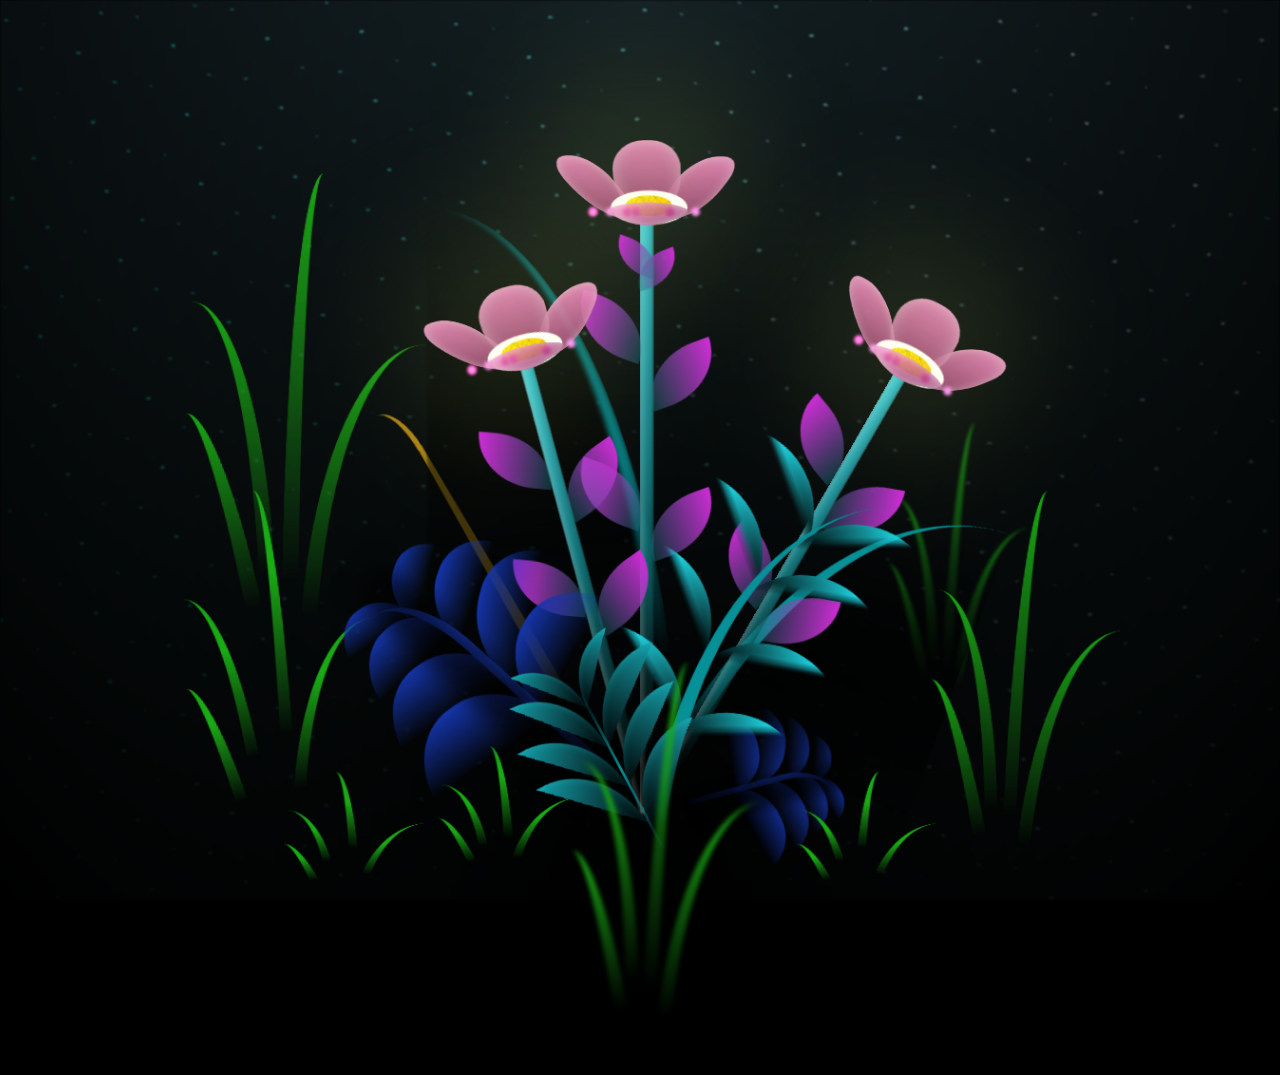
<file: assets/FlowerAnimation/index.html>
<!DOCTYPE html>
<html lang="en">
<head>
    <meta charset="UTF-8">
    <meta http-equiv="X-UA-Compatible" content="IE=edge">
    <meta name="viewport" content="width=device-width, initial-scale=1.0">
    <link rel="stylesheet" href="styles.css">
    <title>flowers</title>
</head>
<body class="container">
    <div class="night"></div>
    <div class="flowers">
      <div class="flower flower--1">
        <div class="flower__leafs flower__leafs--1">
          <div class="flower__leaf flower__leaf--1"></div>
          <div class="flower__leaf flower__leaf--2"></div>
          <div class="flower__leaf flower__leaf--3"></div>
          <div class="flower__leaf flower__leaf--4"></div>
          <div class="flower__white-circle"></div>
  
          <div class="flower__light flower__light--1"></div>
          <div class="flower__light flower__light--2"></div>
          <div class="flower__light flower__light--3"></div>
          <div class="flower__light flower__light--4"></div>
          <div class="flower__light flower__light--5"></div>
          <div class="flower__light flower__light--6"></div>
          <div class="flower__light flower__light--7"></div>
          <div class="flower__light flower__light--8"></div>
  
        </div>
        <div class="flower__line">
          <div class="flower__line__leaf flower__line__leaf--1"></div>
          <div class="flower__line__leaf flower__line__leaf--2"></div>
          <div class="flower__line__leaf flower__line__leaf--3"></div>
          <div class="flower__line__leaf flower__line__leaf--4"></div>
          <div class="flower__line__leaf flower__line__leaf--5"></div>
          <div class="flower__line__leaf flower__line__leaf--6"></div>
        </div>
      </div>
  
      <div class="flower flower--2">
        <div class="flower__leafs flower__leafs--2">
          <div class="flower__leaf flower__leaf--1"></div>
          <div class="flower__leaf flower__leaf--2"></div>
          <div class="flower__leaf flower__leaf--3"></div>
          <div class="flower__leaf flower__leaf--4"></div>
          <div class="flower__white-circle"></div>
  
          <div class="flower__light flower__light--1"></div>
          <div class="flower__light flower__light--2"></div>
          <div class="flower__light flower__light--3"></div>
          <div class="flower__light flower__light--4"></div>
          <div class="flower__light flower__light--5"></div>
          <div class="flower__light flower__light--6"></div>
          <div class="flower__light flower__light--7"></div>
          <div class="flower__light flower__light--8"></div>
  
        </div>
        <div class="flower__line">
          <div class="flower__line__leaf flower__line__leaf--1"></div>
          <div class="flower__line__leaf flower__line__leaf--2"></div>
          <div class="flower__line__leaf flower__line__leaf--3"></div>
          <div class="flower__line__leaf flower__line__leaf--4"></div>
        </div>
      </div>
  
      <div class="flower flower--3">
        <div class="flower__leafs flower__leafs--3">
          <div class="flower__leaf flower__leaf--1"></div>
          <div class="flower__leaf flower__leaf--2"></div>
          <div class="flower__leaf flower__leaf--3"></div>
          <div class="flower__leaf flower__leaf--4"></div>
          <div class="flower__white-circle"></div>
  
          <div class="flower__light flower__light--1"></div>
          <div class="flower__light flower__light--2"></div>
          <div class="flower__light flower__light--3"></div>
          <div class="flower__light flower__light--4"></div>
          <div class="flower__light flower__light--5"></div>
          <div class="flower__light flower__light--6"></div>
          <div class="flower__light flower__light--7"></div>
          <div class="flower__light flower__light--8"></div>
  
        </div>
        <div class="flower__line">
          <div class="flower__line__leaf flower__line__leaf--1"></div>
          <div class="flower__line__leaf flower__line__leaf--2"></div>
          <div class="flower__line__leaf flower__line__leaf--3"></div>
          <div class="flower__line__leaf flower__line__leaf--4"></div>
        </div>
      </div>
  
      <div class="grow-ans" style="--d:1.2s">
        <div class="flower__g-long">
          <div class="flower__g-long__top"></div>
          <div class="flower__g-long__bottom"></div>
        </div>
      </div>
  
      <div class="growing-grass">
        <div class="flower__grass flower__grass--1">
          <div class="flower__grass--top"></div>
          <div class="flower__grass--bottom"></div>
          <div class="flower__grass__leaf flower__grass__leaf--1"></div>
          <div class="flower__grass__leaf flower__grass__leaf--2"></div>
          <div class="flower__grass__leaf flower__grass__leaf--3"></div>
          <div class="flower__grass__leaf flower__grass__leaf--4"></div>
          <div class="flower__grass__leaf flower__grass__leaf--5"></div>
          <div class="flower__grass__leaf flower__grass__leaf--6"></div>
          <div class="flower__grass__leaf flower__grass__leaf--7"></div>
          <div class="flower__grass__leaf flower__grass__leaf--8"></div>
          <div class="flower__grass__overlay"></div>
        </div>
      </div>
  
      <div class="growing-grass">
        <div class="flower__grass flower__grass--2">
          <div class="flower__grass--top"></div>
          <div class="flower__grass--bottom"></div>
          <div class="flower__grass__leaf flower__grass__leaf--1"></div>
          <div class="flower__grass__leaf flower__grass__leaf--2"></div>
          <div class="flower__grass__leaf flower__grass__leaf--3"></div>
          <div class="flower__grass__leaf flower__grass__leaf--4"></div>
          <div class="flower__grass__leaf flower__grass__leaf--5"></div>
          <div class="flower__grass__leaf flower__grass__leaf--6"></div>
          <div class="flower__grass__leaf flower__grass__leaf--7"></div>
          <div class="flower__grass__leaf flower__grass__leaf--8"></div>
          <div class="flower__grass__overlay"></div>
        </div>
      </div>
  
      <div class="grow-ans" style="--d:2.4s">
        <div class="flower__g-right flower__g-right--1">
          <div class="leaf"></div>
        </div>
      </div>
  
      <div class="grow-ans" style="--d:2.8s">
        <div class="flower__g-right flower__g-right--2">
          <div class="leaf"></div>
        </div>
      </div>
  
      <div class="grow-ans" style="--d:2.8s">
        <div class="flower__g-front">
          <div class="flower__g-front__leaf-wrapper flower__g-front__leaf-wrapper--1">
            <div class="flower__g-front__leaf"></div>
          </div>
          <div class="flower__g-front__leaf-wrapper flower__g-front__leaf-wrapper--2">
            <div class="flower__g-front__leaf"></div>
          </div>
          <div class="flower__g-front__leaf-wrapper flower__g-front__leaf-wrapper--3">
            <div class="flower__g-front__leaf"></div>
          </div>
          <div class="flower__g-front__leaf-wrapper flower__g-front__leaf-wrapper--4">
            <div class="flower__g-front__leaf"></div>
          </div>
          <div class="flower__g-front__leaf-wrapper flower__g-front__leaf-wrapper--5">
            <div class="flower__g-front__leaf"></div>
          </div>
          <div class="flower__g-front__leaf-wrapper flower__g-front__leaf-wrapper--6">
            <div class="flower__g-front__leaf"></div>
          </div>
          <div class="flower__g-front__leaf-wrapper flower__g-front__leaf-wrapper--7">
            <div class="flower__g-front__leaf"></div>
          </div>
          <div class="flower__g-front__leaf-wrapper flower__g-front__leaf-wrapper--8">
            <div class="flower__g-front__leaf"></div>
          </div>
          <div class="flower__g-front__line"></div>
        </div>
      </div>
  
      <div class="grow-ans" style="--d:3.2s">
        <div class="flower__g-fr">
          <div class="leaf"></div>
          <div class="flower__g-fr__leaf flower__g-fr__leaf--1"></div>
          <div class="flower__g-fr__leaf flower__g-fr__leaf--2"></div>
          <div class="flower__g-fr__leaf flower__g-fr__leaf--3"></div>
          <div class="flower__g-fr__leaf flower__g-fr__leaf--4"></div>
          <div class="flower__g-fr__leaf flower__g-fr__leaf--5"></div>
          <div class="flower__g-fr__leaf flower__g-fr__leaf--6"></div>
          <div class="flower__g-fr__leaf flower__g-fr__leaf--7"></div>
          <div class="flower__g-fr__leaf flower__g-fr__leaf--8"></div>
        </div>
      </div>
  
      <div class="long-g long-g--0">
        <div class="grow-ans" style="--d:3s">
          <div class="leaf leaf--0"></div>
        </div>
        <div class="grow-ans" style="--d:2.2s">
          <div class="leaf leaf--1"></div>
        </div>
        <div class="grow-ans" style="--d:3.4s">
          <div class="leaf leaf--2"></div>
        </div>
        <div class="grow-ans" style="--d:3.6s">
          <div class="leaf leaf--3"></div>
        </div>
      </div>
  
      <div class="long-g long-g--1">
        <div class="grow-ans" style="--d:3.6s">
          <div class="leaf leaf--0"></div>
        </div>
        <div class="grow-ans" style="--d:3.8s">
          <div class="leaf leaf--1"></div>
        </div>
        <div class="grow-ans" style="--d:4s">
          <div class="leaf leaf--2"></div>
        </div>
        <div class="grow-ans" style="--d:4.2s">
          <div class="leaf leaf--3"></div>
        </div>
      </div>
  
      <div class="long-g long-g--2">
        <div class="grow-ans" style="--d:4s">
          <div class="leaf leaf--0"></div>
        </div>
        <div class="grow-ans" style="--d:4.2s">
          <div class="leaf leaf--1"></div>
        </div>
        <div class="grow-ans" style="--d:4.4s">
          <div class="leaf leaf--2"></div>
        </div>
        <div class="grow-ans" style="--d:4.6s">
          <div class="leaf leaf--3"></div>
        </div>
      </div>
  
      <div class="long-g long-g--3">
        <div class="grow-ans" style="--d:4s">
          <div class="leaf leaf--0"></div>
        </div>
        <div class="grow-ans" style="--d:4.2s">
          <div class="leaf leaf--1"></div>
        </div>
        <div class="grow-ans" style="--d:3s">
          <div class="leaf leaf--2"></div>
        </div>
        <div class="grow-ans" style="--d:3.6s">
          <div class="leaf leaf--3"></div>
        </div>
      </div>
  
      <div class="long-g long-g--4">
        <div class="grow-ans" style="--d:4s">
          <div class="leaf leaf--0"></div>
        </div>
        <div class="grow-ans" style="--d:4.2s">
          <div class="leaf leaf--1"></div>
        </div>
        <div class="grow-ans" style="--d:3s">
          <div class="leaf leaf--2"></div>
        </div>
        <div class="grow-ans" style="--d:3.6s">
          <div class="leaf leaf--3"></div>
        </div>
      </div>
  
      <div class="long-g long-g--5">
        <div class="grow-ans" style="--d:4s">
          <div class="leaf leaf--0"></div>
        </div>
        <div class="grow-ans" style="--d:4.2s">
          <div class="leaf leaf--1"></div>
        </div>
        <div class="grow-ans" style="--d:3s">
          <div class="leaf leaf--2"></div>
        </div>
        <div class="grow-ans" style="--d:3.6s">
          <div class="leaf leaf--3"></div>
        </div>
      </div>
  
      <div class="long-g long-g--6">
        <div class="grow-ans" style="--d:4.2s">
          <div class="leaf leaf--0"></div>
        </div>
        <div class="grow-ans" style="--d:4.4s">
          <div class="leaf leaf--1"></div>
        </div>
        <div class="grow-ans" style="--d:4.6s">
          <div class="leaf leaf--2"></div>
        </div>
        <div class="grow-ans" style="--d:4.8s">
          <div class="leaf leaf--3"></div>
        </div>
      </div>
  
      <div class="long-g long-g--7">
        <div class="grow-ans" style="--d:3s">
          <div class="leaf leaf--0"></div>
        </div>
        <div class="grow-ans" style="--d:3.2s">
          <div class="leaf leaf--1"></div>
        </div>
        <div class="grow-ans" style="--d:3.5s">
          <div class="leaf leaf--2"></div>
        </div>
        <div class="grow-ans" style="--d:3.6s">
          <div class="leaf leaf--3"></div>
        </div>
      </div>
    </div>
  </body>
</html>
</file>
<file: assets/FlowerAnimation/styles.css>
*,
*::after,
*::before {
  padding: 0;
  margin: 0;
  box-sizing: border-box;
}

:root {
  --dark-color: #000;
}

body {
  display: flex;
  align-items: flex-end;
  justify-content: center;
  min-height: 100vh;
  background-color: var(--dark-color);
  overflow: hidden;
  perspective: 1000px;
}

.night {
  position: fixed;
  left: 50%;
  top: 0;
  transform: translateX(-50%);
  width: 100%;
  height: 100%;
  filter: blur(0.1vmin);
  background-image: radial-gradient(ellipse at top, transparent 0%, var(--dark-color)), radial-gradient(ellipse at bottom, var(--dark-color), rgba(145, 233, 255, 0.2)), repeating-linear-gradient(220deg, black 0px, black 19px, transparent 19px, transparent 22px), repeating-linear-gradient(189deg, black 0px, black 19px, transparent 19px, transparent 22px), repeating-linear-gradient(148deg, black 0px, black 19px, transparent 19px, transparent 22px), linear-gradient(90deg, #00fffa, #f0f0f0);
}

.flowers {
  position: relative;
  transform: scale(0.95);
}

.flower {
  position: absolute;
  bottom: 10vmin;
  transform-origin: bottom center;
  z-index: 10;
  --fl-speed: 0.8s;
}
.flower--1 {
  animation: moving-flower-1 4s linear infinite;
}
.flower--1 .flower__line {
  height: 70vmin;
  animation-delay: 0.3s;
}
.flower--1 .flower__line__leaf--1 {
  animation: blooming-leaf-right var(--fl-speed) 1.6s backwards;
}
.flower--1 .flower__line__leaf--2 {
  animation: blooming-leaf-right var(--fl-speed) 1.4s backwards;
}
.flower--1 .flower__line__leaf--3 {
  animation: blooming-leaf-left var(--fl-speed) 1.2s backwards;
}
.flower--1 .flower__line__leaf--4 {
  animation: blooming-leaf-left var(--fl-speed) 1s backwards;
}
.flower--1 .flower__line__leaf--5 {
  animation: blooming-leaf-right var(--fl-speed) 1.8s backwards;
}
.flower--1 .flower__line__leaf--6 {
  animation: blooming-leaf-left var(--fl-speed) 2s backwards;
}
.flower--2 {
  left: 50%;
  transform: rotate(30deg);
  animation: moving-flower-2 4s linear infinite;
}
.flower--2 .flower__line {
  height: 60vmin;
  animation-delay: 0.8s;
}
.flower--2 .flower__line__leaf--1 {
  animation: blooming-leaf-right var(--fl-speed) 1.9s backwards;
}
.flower--2 .flower__line__leaf--2 {
  animation: blooming-leaf-right var(--fl-speed) 1.7s backwards;
}
.flower--2 .flower__line__leaf--3 {
  animation: blooming-leaf-left var(--fl-speed) 1.5s backwards;
}
.flower--2 .flower__line__leaf--4 {
  animation: blooming-leaf-left var(--fl-speed) 1.3s backwards;
}
.flower--3 {
  left: 50%;
  transform: rotate(-15deg);
  animation: moving-flower-3 4s linear infinite;
}
.flower--3 .flower__line {
  animation-delay: 0.9s;
}
.flower--3 .flower__line__leaf--1 {
  animation: blooming-leaf-right var(--fl-speed) 2.5s backwards;
}
.flower--3 .flower__line__leaf--2 {
  animation: blooming-leaf-right var(--fl-speed) 2.3s backwards;
}
.flower--3 .flower__line__leaf--3 {
  animation: blooming-leaf-left var(--fl-speed) 2.1s backwards;
}
.flower--3 .flower__line__leaf--4 {
  animation: blooming-leaf-left var(--fl-speed) 1.9s backwards;
}
.flower__leafs {
  position: relative;
  animation: blooming-flower 2s backwards;
}
.flower__leafs--1 {
  animation-delay: 1.1s;
}
.flower__leafs--2 {
  animation-delay: 1.4s;
}
.flower__leafs--3 {
  animation-delay: 1.7s;
}
.flower__leafs::after {
  content: "";
  position: absolute;
  left: 0;
  top: 0;
  transform: translate(-50%, -100%);
  width: 8vmin;
  height: 8vmin;
  background-color: #e4ff6b;
  filter: blur(10vmin);
}
.flower__leaf {
  position: absolute;
  bottom: 0;
  left: 50%;
  width: 8vmin;
  height: 11vmin;
  border-radius: 51% 49% 47% 53%/44% 45% 55% 69%;
  background-color: #ef3fa0;
  background-image: linear-gradient(to top, #9a4273, #f78cc7);
  transform-origin: bottom center;
  opacity: 0.9;
  box-shadow: inset 0 0 2vmin rgba(255, 255, 255, 0.5);
}
.flower__leaf--1 {
  transform: translate(-10%, 1%) rotateY(40deg) rotateX(-50deg);
}
.flower__leaf--2 {
  transform: translate(-50%, -4%) rotateX(40deg);
}
.flower__leaf--3 {
  transform: translate(-90%, 0%) rotateY(45deg) rotateX(50deg);
}
.flower__leaf--4 {
  width: 8vmin;
  height: 8vmin;
  transform-origin: bottom left;
  border-radius: 4vmin 10vmin 4vmin 4vmin;
  transform: translate(0%, 18%) rotateX(70deg) rotate(-43deg);
  background-image: linear-gradient(to top, #9a4273, #f78cc7);
  z-index: 1;
  opacity: 0.8;
}
.flower__white-circle {
  position: absolute;
  left: -3.5vmin;
  top: -3vmin;
  width: 9vmin;
  height: 4vmin;
  border-radius: 50%;
  background-color: #fff;
}
.flower__white-circle::after {
  content: "";
  position: absolute;
  left: 50%;
  top: 45%;
  transform: translate(-50%, -50%);
  width: 60%;
  height: 60%;
  border-radius: inherit;
  background-image: repeating-linear-gradient(135deg, rgba(0, 0, 0, 0.03) 0px, rgba(0, 0, 0, 0.03) 1px, transparent 1px, transparent 12px), repeating-linear-gradient(45deg, rgba(0, 0, 0, 0.03) 0px, rgba(0, 0, 0, 0.03) 1px, transparent 1px, transparent 12px), repeating-linear-gradient(67.5deg, rgba(0, 0, 0, 0.03) 0px, rgba(0, 0, 0, 0.03) 1px, transparent 1px, transparent 12px), repeating-linear-gradient(135deg, rgba(0, 0, 0, 0.03) 0px, rgba(0, 0, 0, 0.03) 1px, transparent 1px, transparent 12px), repeating-linear-gradient(45deg, rgba(0, 0, 0, 0.03) 0px, rgba(0, 0, 0, 0.03) 1px, transparent 1px, transparent 12px), repeating-linear-gradient(112.5deg, rgba(0, 0, 0, 0.03) 0px, rgba(0, 0, 0, 0.03) 1px, transparent 1px, transparent 12px), repeating-linear-gradient(112.5deg, rgba(0, 0, 0, 0.03) 0px, rgba(0, 0, 0, 0.03) 1px, transparent 1px, transparent 12px), repeating-linear-gradient(45deg, rgba(0, 0, 0, 0.03) 0px, rgba(0, 0, 0, 0.03) 1px, transparent 1px, transparent 12px), repeating-linear-gradient(22.5deg, rgba(0, 0, 0, 0.03) 0px, rgba(0, 0, 0, 0.03) 1px, transparent 1px, transparent 12px), repeating-linear-gradient(45deg, rgba(0, 0, 0, 0.03) 0px, rgba(0, 0, 0, 0.03) 1px, transparent 1px, transparent 12px), repeating-linear-gradient(22.5deg, rgba(0, 0, 0, 0.03) 0px, rgba(0, 0, 0, 0.03) 1px, transparent 1px, transparent 12px), repeating-linear-gradient(135deg, rgba(0, 0, 0, 0.03) 0px, rgba(0, 0, 0, 0.03) 1px, transparent 1px, transparent 12px), repeating-linear-gradient(157.5deg, rgba(0, 0, 0, 0.03) 0px, rgba(0, 0, 0, 0.03) 1px, transparent 1px, transparent 12px), repeating-linear-gradient(67.5deg, rgba(0, 0, 0, 0.03) 0px, rgba(0, 0, 0, 0.03) 1px, transparent 1px, transparent 12px), repeating-linear-gradient(67.5deg, rgba(0, 0, 0, 0.03) 0px, rgba(0, 0, 0, 0.03) 1px, transparent 1px, transparent 12px), linear-gradient(90deg, #ffeb12, #ffce00);
}
.flower__line {
  height: 55vmin;
  width: 1.5vmin;
  background-image: linear-gradient(to left, rgba(0, 0, 0, 0.2), transparent, rgba(255, 255, 255, 0.2)), linear-gradient(to top, transparent 10%, #14757a, #39c6d6);
  box-shadow: inset 0 0 2px rgba(0, 0, 0, 0.5);
  animation: grow-flower-tree 4s backwards;
}
.flower__line__leaf {
  --w: 7vmin;
  --h: calc(var(--w) + 2vmin);
  position: absolute;
  top: 20%;
  left: 90%;
  width: var(--w);
  height: var(--h);
  border-top-right-radius: var(--h);
  border-bottom-left-radius: var(--h);
  background-image: linear-gradient(to top, rgba(20, 117, 122, 0.4), #cd2dd5);
}
.flower__line__leaf--1 {
  transform: rotate(70deg) rotateY(30deg);
}
.flower__line__leaf--2 {
  top: 45%;
  transform: rotate(70deg) rotateY(30deg);
}
.flower__line__leaf--3, .flower__line__leaf--4, .flower__line__leaf--6 {
  border-top-right-radius: 0;
  border-bottom-left-radius: 0;
  border-top-left-radius: var(--h);
  border-bottom-right-radius: var(--h);
  left: -460%;
  top: 12%;
  transform: rotate(-70deg) rotateY(30deg);
}
.flower__line__leaf--4 {
  top: 40%;
}
.flower__line__leaf--5 {
  top: 0;
  transform-origin: left;
  transform: rotate(70deg) rotateY(30deg) scale(0.6);
}
.flower__line__leaf--6 {
  top: -2%;
  left: -450%;
  transform-origin: right;
  transform: rotate(-70deg) rotateY(30deg) scale(0.6);
}
.flower__light {
  position: absolute;
  bottom: 0vmin;
  width: 1vmin;
  height: 1vmin;
  background-color: #ff0090;
  border-radius: 50%;
  filter: blur(0.2vmin);
  animation: light-ans 4s linear infinite backwards;
}
.flower__light:nth-child(odd) {
  background-color: #ff8cf9;
}
.flower__light--1 {
  left: -2vmin;
  animation-delay: 1s;
}
.flower__light--2 {
  left: 3vmin;
  animation-delay: 0.5s;
}
.flower__light--3 {
  left: -6vmin;
  animation-delay: 0.3s;
}
.flower__light--4 {
  left: 6vmin;
  animation-delay: 0.9s;
}
.flower__light--5 {
  left: -1vmin;
  animation-delay: 1.5s;
}
.flower__light--6 {
  left: -4vmin;
  animation-delay: 3s;
}
.flower__light--7 {
  left: 3vmin;
  animation-delay: 2s;
}
.flower__light--8 {
  left: -6vmin;
  animation-delay: 3.5s;
}
.flower__grass {
  --c: #1535aa;
  --line-w: 1.5vmin;
  position: absolute;
  bottom: 12vmin;
  left: -7vmin;
  display: flex;
  flex-direction: column;
  align-items: flex-end;
  z-index: 20;
  transform-origin: bottom center;
  transform: rotate(-48deg) rotateY(40deg);
}
.flower__grass--1 {
  animation: moving-grass 2s linear infinite;
}
.flower__grass--2 {
  left: 2vmin;
  bottom: 10vmin;
  transform: scale(0.5) rotate(75deg) rotateX(10deg) rotateY(-200deg);
  opacity: 0.8;
  z-index: 0;
  animation: moving-grass--2 1.5s linear infinite;
}
.flower__grass--top {
  width: 7vmin;
  height: 10vmin;
  border-top-right-radius: 100%;
  border-right: var(--line-w) solid var(--c);
  transform-origin: bottom center;
  transform: rotate(-2deg);
}
.flower__grass--bottom {
  margin-top: -2px;
  width: var(--line-w);
  height: 25vmin;
  background-image: linear-gradient(to top, transparent, var(--c));
}
.flower__grass__leaf {
  --size: 10vmin;
  position: absolute;
  width: calc(var(--size) * 2.1);
  height: var(--size);
  border-top-left-radius: var(--size);
  border-top-right-radius: var(--size);
  background-image: linear-gradient(to top, transparent, transparent 30%, var(--c));
  z-index: 100;
}
.flower__grass__leaf--1 {
  top: -6%;
  left: 30%;
  --size: 6vmin;
  transform: rotate(-20deg);
  animation: growing-grass-ans--1 2s 2.6s backwards;
}
@keyframes growing-grass-ans--1 {
  0% {
    transform-origin: bottom left;
    transform: rotate(-20deg) scale(0);
  }
}
.flower__grass__leaf--2 {
  top: -5%;
  left: -110%;
  --size: 6vmin;
  transform: rotate(10deg);
  animation: growing-grass-ans--2 2s 2.4s linear backwards;
}
@keyframes growing-grass-ans--2 {
  0% {
    transform-origin: bottom right;
    transform: rotate(10deg) scale(0);
  }
}
.flower__grass__leaf--3 {
  top: 5%;
  left: 60%;
  --size: 8vmin;
  transform: rotate(-18deg) rotateX(-20deg);
  animation: growing-grass-ans--3 2s 2.2s linear backwards;
}
@keyframes growing-grass-ans--3 {
  0% {
    transform-origin: bottom left;
    transform: rotate(-18deg) rotateX(-20deg) scale(0);
  }
}
.flower__grass__leaf--4 {
  top: 6%;
  left: -135%;
  --size: 8vmin;
  transform: rotate(2deg);
  animation: growing-grass-ans--4 2s 2s linear backwards;
}
@keyframes growing-grass-ans--4 {
  0% {
    transform-origin: bottom right;
    transform: rotate(2deg) scale(0);
  }
}
.flower__grass__leaf--5 {
  top: 20%;
  left: 60%;
  --size: 10vmin;
  transform: rotate(-24deg) rotateX(-20deg);
  animation: growing-grass-ans--5 2s 1.8s linear backwards;
}
@keyframes growing-grass-ans--5 {
  0% {
    transform-origin: bottom left;
    transform: rotate(-24deg) rotateX(-20deg) scale(0);
  }
}
.flower__grass__leaf--6 {
  top: 22%;
  left: -180%;
  --size: 10vmin;
  transform: rotate(10deg);
  animation: growing-grass-ans--6 2s 1.6s linear backwards;
}
@keyframes growing-grass-ans--6 {
  0% {
    transform-origin: bottom right;
    transform: rotate(10deg) scale(0);
  }
}
.flower__grass__leaf--7 {
  top: 39%;
  left: 70%;
  --size: 10vmin;
  transform: rotate(-10deg);
  animation: growing-grass-ans--7 2s 1.4s linear backwards;
}
@keyframes growing-grass-ans--7 {
  0% {
    transform-origin: bottom left;
    transform: rotate(-10deg) scale(0);
  }
}
.flower__grass__leaf--8 {
  top: 40%;
  left: -215%;
  --size: 11vmin;
  transform: rotate(10deg);
  animation: growing-grass-ans--8 2s 1.2s linear backwards;
}
@keyframes growing-grass-ans--8 {
  0% {
    transform-origin: bottom right;
    transform: rotate(10deg) scale(0);
  }
}
.flower__grass__overlay {
  position: absolute;
  top: -10%;
  right: 0%;
  width: 100%;
  height: 100%;
  background-color: rgba(0, 0, 0, 0.6);
  filter: blur(1.5vmin);
  z-index: 100;
}
.flower__g-long {
  --w: 2vmin;
  --h: 6vmin;
  --c: #aa8215;
  position: absolute;
  bottom: 10vmin;
  left: -3vmin;
  transform-origin: bottom center;
  transform: rotate(-30deg) rotateY(-20deg);
  display: flex;
  flex-direction: column;
  align-items: flex-end;
  animation: flower-g-long-ans 3s linear infinite;
}
@keyframes flower-g-long-ans {
  0%, 100% {
    transform: rotate(-30deg) rotateY(-20deg);
  }
  50% {
    transform: rotate(-32deg) rotateY(-20deg);
  }
}
.flower__g-long__top {
  top: calc(var(--h) * -1);
  width: calc(var(--w) + 1vmin);
  height: var(--h);
  border-top-right-radius: 100%;
  border-right: 0.7vmin solid var(--c);
  transform: translate(-0.7vmin, 1vmin);
}
.flower__g-long__bottom {
  width: var(--w);
  height: 50vmin;
  transform-origin: bottom center;
  background-image: linear-gradient(to top, transparent 30%, var(--c));
  box-shadow: inset 0 0 2px rgba(0, 0, 0, 0.5);
  clip-path: polygon(35% 0, 65% 1%, 100% 100%, 0% 100%);
}
.flower__g-right {
  position: absolute;
  bottom: 6vmin;
  left: -2vmin;
  transform-origin: bottom left;
  transform: rotate(20deg);
}
.flower__g-right .leaf {
  width: 30vmin;
  height: 50vmin;
  border-top-left-radius: 100%;
  border-left: 2vmin solid #079097;
  background-image: linear-gradient(to bottom, transparent, var(--dark-color) 60%);
  mask-image: linear-gradient(to top, transparent 30%, #079097 60%);
}
.flower__g-right--1 {
  animation: flower-g-right-ans 2.5s linear infinite;
}
.flower__g-right--2 {
  left: 5vmin;
  transform: rotateY(-180deg);
  animation: flower-g-right-ans--2 3s linear infinite;
}
.flower__g-right--2 .leaf {
  height: 75vmin;
  filter: blur(0.3vmin);
  opacity: 0.8;
}
@keyframes flower-g-right-ans {
  0%, 100% {
    transform: rotate(20deg);
  }
  50% {
    transform: rotate(24deg) rotateX(-20deg);
  }
}
@keyframes flower-g-right-ans--2 {
  0%, 100% {
    transform: rotateY(-180deg) rotate(0deg) rotateX(-20deg);
  }
  50% {
    transform: rotateY(-180deg) rotate(6deg) rotateX(-20deg);
  }
}
.flower__g-front {
  position: absolute;
  bottom: 6vmin;
  left: 2.5vmin;
  z-index: 100;
  transform-origin: bottom center;
  transform: rotate(-28deg) rotateY(30deg) scale(1.04);
  animation: flower__g-front-ans 2s linear infinite;
}
@keyframes flower__g-front-ans {
  0%, 100% {
    transform: rotate(-28deg) rotateY(30deg) scale(1.04);
  }
  50% {
    transform: rotate(-35deg) rotateY(40deg) scale(1.04);
  }
}
.flower__g-front__line {
  width: 0.3vmin;
  height: 20vmin;
  background-image: linear-gradient(to top, transparent, #079097, transparent 100%);
  position: relative;
}
.flower__g-front__leaf-wrapper {
  position: absolute;
  top: 0;
  left: 0;
  transform-origin: bottom left;
  transform: rotate(10deg);
}
.flower__g-front__leaf-wrapper:nth-child(even) {
  left: 0vmin;
  transform: rotateY(-180deg) rotate(5deg);
  animation: flower__g-front__leaf-left-ans 1s ease-in backwards;
}
.flower__g-front__leaf-wrapper:nth-child(odd) {
  animation: flower__g-front__leaf-ans 1s ease-in backwards;
}
.flower__g-front__leaf-wrapper--1 {
  top: -8vmin;
  transform: scale(0.7);
  animation: flower__g-front__leaf-ans 1s 5.5s ease-in backwards !important;
}
.flower__g-front__leaf-wrapper--2 {
  top: -8vmin;
  transform: rotateY(-180deg) scale(0.7) !important;
  animation: flower__g-front__leaf-left-ans-2 1s 4.6s ease-in backwards !important;
}
.flower__g-front__leaf-wrapper--3 {
  top: -3vmin;
  animation: flower__g-front__leaf-ans 1s 4.6s ease-in backwards;
}
.flower__g-front__leaf-wrapper--4 {
  top: -3vmin;
  transform: rotateY(-180deg) scale(0.9) !important;
  animation: flower__g-front__leaf-left-ans-2 1s 4.6s ease-in backwards !important;
}
@keyframes flower__g-front__leaf-left-ans-2 {
  0% {
    transform: rotateY(-180deg) scale(0);
  }
}
.flower__g-front__leaf-wrapper--5, .flower__g-front__leaf-wrapper--6 {
  top: 2vmin;
}
.flower__g-front__leaf-wrapper--7, .flower__g-front__leaf-wrapper--8 {
  top: 6.5vmin;
}
.flower__g-front__leaf-wrapper--2 {
  animation-delay: 5.2s !important;
}
.flower__g-front__leaf-wrapper--3 {
  animation-delay: 4.9s !important;
}
.flower__g-front__leaf-wrapper--5 {
  animation-delay: 4.3s !important;
}
.flower__g-front__leaf-wrapper--6 {
  animation-delay: 4.1s !important;
}
.flower__g-front__leaf-wrapper--7 {
  animation-delay: 3.8s !important;
}
.flower__g-front__leaf-wrapper--8 {
  animation-delay: 3.5s !important;
}
@keyframes flower__g-front__leaf-ans {
  0% {
    transform: rotate(10deg) scale(0);
  }
}
@keyframes flower__g-front__leaf-left-ans {
  0% {
    transform: rotateY(-180deg) rotate(5deg) scale(0);
  }
}
.flower__g-front__leaf {
  width: 10vmin;
  height: 10vmin;
  border-radius: 100% 0% 0% 100%/100% 100% 0% 0%;
  box-shadow: inset 0 2px 1vmin rgba(44, 238, 252, 0.2);
  background-image: linear-gradient(to bottom left, transparent, var(--dark-color)), linear-gradient(to bottom right, #159faa 50%, transparent 50%, transparent);
  -webkit-mask-image: linear-gradient(to bottom right, #159faa 50%, transparent 50%, transparent);
  mask-image: linear-gradient(to bottom right, #159faa 50%, transparent 50%, transparent);
}
.flower__g-fr {
  position: absolute;
  bottom: -4vmin;
  left: vmin;
  transform-origin: bottom left;
  z-index: 10;
  animation: flower__g-fr-ans 2s linear infinite;
}
@keyframes flower__g-fr-ans {
  0%, 100% {
    transform: rotate(2deg);
  }
  50% {
    transform: rotate(4deg);
  }
}
.flower__g-fr .leaf {
  width: 30vmin;
  height: 50vmin;
  border-top-left-radius: 100%;
  border-left: 2vmin solid #079097;
  mask-image: linear-gradient(to top, transparent 25%, #079097 50%);
  position: relative;
  z-index: 1;
}
.flower__g-fr__leaf {
  position: absolute;
  top: 0;
  left: 0;
  width: 10vmin;
  height: 10vmin;
  border-radius: 100% 0% 0% 100%/100% 100% 0% 0%;
  box-shadow: inset 0 2px 1vmin rgba(44, 238, 252, 0.2);
  background-image: linear-gradient(to bottom left, transparent, var(--dark-color) 98%), linear-gradient(to bottom right, #23f0ff 45%, transparent 50%, transparent);
  mask-image: linear-gradient(135deg, #159faa 40%, transparent 50%, transparent);
}
.flower__g-fr__leaf--1 {
  left: 20vmin;
  transform: rotate(45deg);
  animation: flower__g-fr-leaft-ans-1 0.5s 5.2s linear backwards;
}
@keyframes flower__g-fr-leaft-ans-1 {
  0% {
    transform-origin: left;
    transform: rotate(45deg) scale(0);
  }
}
.flower__g-fr__leaf--2 {
  left: 12vmin;
  top: -7vmin;
  transform: rotate(25deg) rotateY(-180deg);
  animation: flower__g-fr-leaft-ans-6 0.5s 5s linear backwards;
}
.flower__g-fr__leaf--3 {
  left: 15vmin;
  top: 6vmin;
  transform: rotate(55deg);
  animation: flower__g-fr-leaft-ans-5 0.5s 4.8s linear backwards;
}
.flower__g-fr__leaf--4 {
  left: 6vmin;
  top: -2vmin;
  transform: rotate(25deg) rotateY(-180deg);
  animation: flower__g-fr-leaft-ans-6 0.5s 4.6s linear backwards;
}
.flower__g-fr__leaf--5 {
  left: 10vmin;
  top: 14vmin;
  transform: rotate(55deg);
  animation: flower__g-fr-leaft-ans-5 0.5s 4.4s linear backwards;
}
@keyframes flower__g-fr-leaft-ans-5 {
  0% {
    transform-origin: left;
    transform: rotate(55deg) scale(0);
  }
}
.flower__g-fr__leaf--6 {
  left: 0vmin;
  top: 6vmin;
  transform: rotate(25deg) rotateY(-180deg);
  animation: flower__g-fr-leaft-ans-6 0.5s 4.2s linear backwards;
}
@keyframes flower__g-fr-leaft-ans-6 {
  0% {
    transform-origin: right;
    transform: rotate(25deg) rotateY(-180deg) scale(0);
  }
}
.flower__g-fr__leaf--7 {
  left: 5vmin;
  top: 22vmin;
  transform: rotate(45deg);
  animation: flower__g-fr-leaft-ans-7 0.5s 4s linear backwards;
}
@keyframes flower__g-fr-leaft-ans-7 {
  0% {
    transform-origin: left;
    transform: rotate(45deg) scale(0);
  }
}
.flower__g-fr__leaf--8 {
  left: -4vmin;
  top: 15vmin;
  transform: rotate(15deg) rotateY(-180deg);
  animation: flower__g-fr-leaft-ans-8 0.5s 3.8s linear backwards;
}
@keyframes flower__g-fr-leaft-ans-8 {
  0% {
    transform-origin: right;
    transform: rotate(15deg) rotateY(-180deg) scale(0);
  }
}

.long-g {
  position: absolute;
  bottom: 25vmin;
  left: -42vmin;
  transform-origin: bottom left;
}
.long-g--1 {
  bottom: 0vmin;
  transform: scale(0.8) rotate(-5deg);
}
.long-g--1 .leaf {
mask-image: linear-gradient(to top, transparent 40%, #079097 80%) !important;
}
.long-g--1 .leaf--1 {
  --w: 5vmin;
  --h: 60vmin;
  left: -2vmin;
  transform: rotate(3deg) rotateY(-180deg);
}
.long-g--2, .long-g--3 {
  bottom: -3vmin;
  left: -35vmin;
  transform-origin: center;
  transform: scale(0.6) rotateX(60deg);
}
.long-g--2 .leaf, .long-g--3 .leaf {
  mask-image: linear-gradient(to top, transparent 50%, #079097 80%) !important;
}
.long-g--2 .leaf--1, .long-g--3 .leaf--1 {
  left: -1vmin;
  transform: rotateY(-180deg);
}
.long-g--3 {
  left: -17vmin;
  bottom: 0vmin;
}
.long-g--3 .leaf {
  mask-image: linear-gradient(to top, transparent 40%, #079097 80%) !important;
}
.long-g--4 {
  left: 25vmin;
  bottom: -3vmin;
  transform-origin: center;
  transform: scale(0.6) rotateX(60deg);
}
.long-g--4 .leaf {
  mask-image: linear-gradient(to top, transparent 50%, #079097 80%) !important;
}
.long-g--5 {
  left: 42vmin;
  bottom: 0vmin;
  transform: scale(0.8) rotate(2deg);
}
.long-g--6 {
  left: 0vmin;
  bottom: -20vmin;
  z-index: 100;
  filter: blur(0.3vmin);
  transform: scale(0.8) rotate(2deg);
}
.long-g--7 {
  left: 35vmin;
  bottom: 20vmin;
  z-index: -1;
  filter: blur(0.3vmin);
  transform: scale(0.6) rotate(2deg);
  opacity: 0.7;
}
.long-g .leaf {
  --w: 15vmin;
  --h: 40vmin;
  --c: #1aaa15;
  position: absolute;
  bottom: 0;
  width: var(--w);
  height: var(--h);
  border-top-left-radius: 100%;
  border-left: 2vmin solid var(--c);
  mask-image: linear-gradient(to top, transparent 20%, var(--dark-color));
  transform-origin: bottom center;
}
.long-g .leaf--0 {
  left: 2vmin;
  animation: leaf-ans-1 4s linear infinite;
}
.long-g .leaf--1 {
  --w: 5vmin;
  --h: 60vmin;
  animation: leaf-ans-1 4s linear infinite;
}
.long-g .leaf--2 {
  --w: 10vmin;
  --h: 40vmin;
  left: -0.5vmin;
  bottom: 5vmin;
  transform-origin: bottom left;
  transform: rotateY(-180deg);
  animation: leaf-ans-2 3s linear infinite;
}
.long-g .leaf--3 {
  --w: 5vmin;
  --h: 30vmin;
  left: -1vmin;
  bottom: 3.2vmin;
  transform-origin: bottom left;
  transform: rotate(-10deg) rotateY(-180deg);
  animation: leaf-ans-3 3s linear infinite;
}

@keyframes leaf-ans-1 {
  0%, 100% {
    transform: rotate(-5deg) scale(1);
  }
  50% {
    transform: rotate(5deg) scale(1.1);
  }
}
@keyframes leaf-ans-2 {
  0%, 100% {
    transform: rotateY(-180deg) rotate(5deg);
  }
  50% {
    transform: rotateY(-180deg) rotate(0deg) scale(1.1);
  }
}
@keyframes leaf-ans-3 {
  0%, 100% {
    transform: rotate(-10deg) rotateY(-180deg);
  }
  50% {
    transform: rotate(-20deg) rotateY(-180deg);
  }
}
.grow-ans {
  animation: grow-ans 2s var(--d) backwards;
}

@keyframes grow-ans {
  0% {
    transform: scale(0);
    opacity: 0;
  }
}
@keyframes light-ans {
  0% {
    opacity: 0;
    transform: translateY(0vmin);
  }
  25% {
    opacity: 1;
    transform: translateY(-5vmin) translateX(-2vmin);
  }
  50% {
    opacity: 1;
    transform: translateY(-15vmin) translateX(2vmin);
    filter: blur(0.2vmin);
  }
  75% {
    transform: translateY(-20vmin) translateX(-2vmin);
    filter: blur(0.2vmin);
  }
  100% {
    transform: translateY(-30vmin);
    opacity: 0;
    filter: blur(1vmin);
  }
}
@keyframes moving-flower-1 {
  0%, 100% {
    transform: rotate(2deg);
  }
  50% {
    transform: rotate(-2deg);
  }
}
@keyframes moving-flower-2 {
  0%, 100% {
    transform: rotate(18deg);
  }
  50% {
    transform: rotate(14deg);
  }
}
@keyframes moving-flower-3 {
  0%, 100% {
    transform: rotate(-18deg);
  }
  50% {
    transform: rotate(-20deg) rotateY(-10deg);
  }
}
@keyframes blooming-leaf-right {
  0% {
    transform-origin: left;
    transform: rotate(70deg) rotateY(30deg) scale(0);
  }
}
@keyframes blooming-leaf-left {
  0% {
    transform-origin: right;
    transform: rotate(-70deg) rotateY(30deg) scale(0);
  }
}
@keyframes grow-flower-tree {
  0% {
    height: 0;
    border-radius: 1vmin;
  }
}
@keyframes blooming-flower {
  0% {
    transform: scale(0);
  }
}
@keyframes moving-grass {
  0%, 100% {
    transform: rotate(-48deg) rotateY(40deg);
  }
  50% {
    transform: rotate(-50deg) rotateY(40deg);
  }
}
@keyframes moving-grass--2 {
  0%, 100% {
    transform: scale(0.5) rotate(75deg) rotateX(10deg) rotateY(-200deg);
  }
  50% {
    transform: scale(0.5) rotate(79deg) rotateX(10deg) rotateY(-200deg);
  }
}
.growing-grass {
  animation: growing-grass-ans 1s 2s backwards;
}

@keyframes growing-grass-ans {
  0% {
    transform: scale(0);
  }
}
.not-loaded * {
  animation-play-state: paused !important;
}
.flower--4 .flower__line {
  background-image: linear-gradient(to left, rgba(0, 0, 0, 0.2), transparent, rgba(255, 255, 255, 0.2)), linear-gradient(to top, transparent 10%, #9370DB, #BA55D3);
}

.flower--4 .flower__line__leaf {
  background-image: linear-gradient(to top, rgba(148, 0, 211, 0.4), #9370DB);
}

.flower--4 .flower__leaf {
  background-image: linear-gradient(to top, #f894e7, #f164b6);
}
</file>
